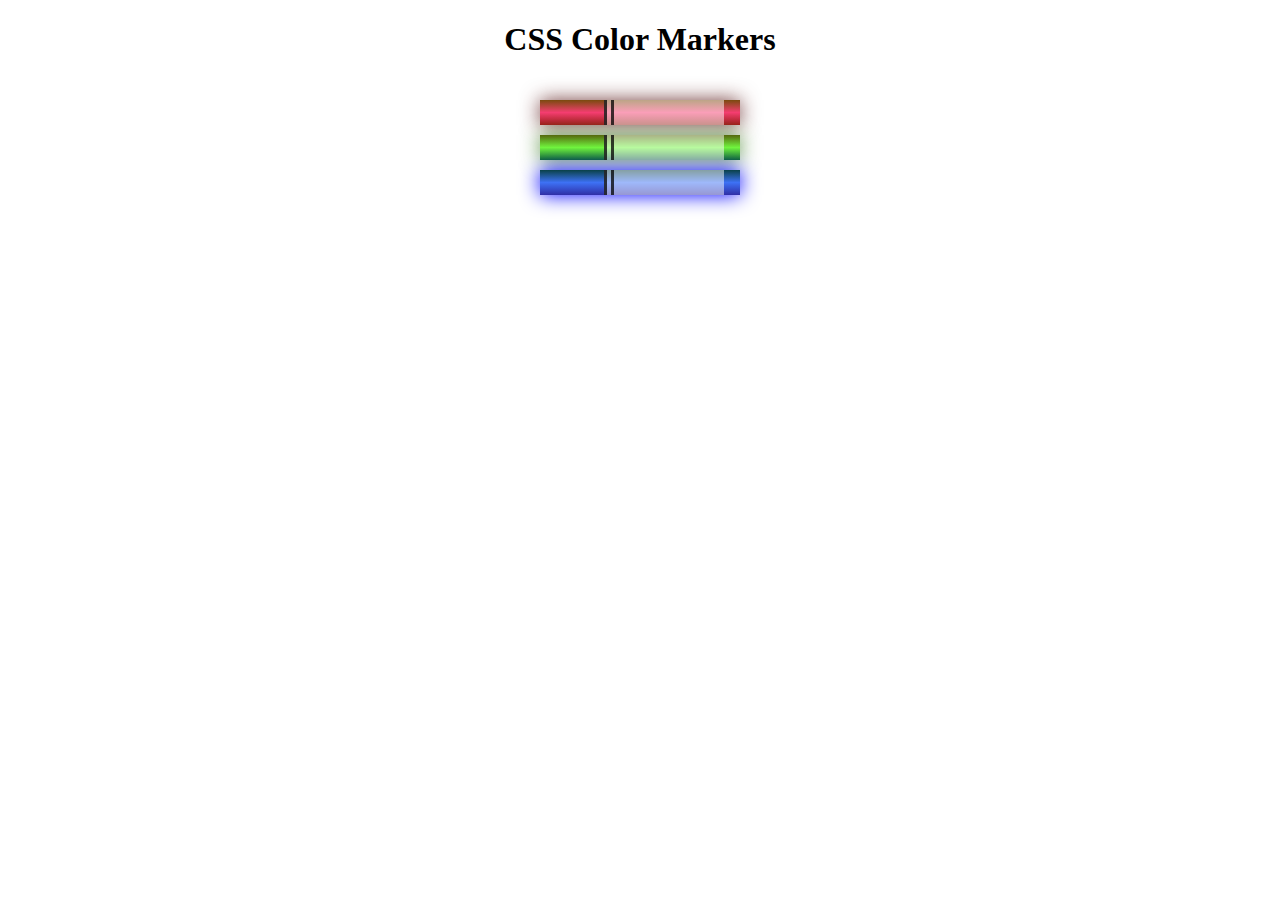
<file: Colored Markers/index.html>
<!DOCTYPE html>
<html lang="en">
    <head>
        <!--Remember that the title element gives search engines extra information about the page.
        It also displays the content of that title element in two more ways:
            In the title bar when the page is open
            In the browser tab for the page when you hover on it. Even if that tab is not active, once you hover on the tab, the title text is displayed.-->
        <title>Colored Markers</title>
        <meta charset="utf"/>
        <meta name="viewport" content="width=device-width, initial-scale=1.0">
        <link rel="stylesheet" href="styles.css">
    </head>
    <body>
        <h1>CSS Color Markers</h1>
        <div class="container">
            <div class="marker red">
                <div class="cap"></div>
                <div class="sleeve"></div>
            </div>
            <div class="marker green">
                <div class="cap"></div>
                <div class="sleeve"></div>
            </div>
            <div class="marker blue">
                <div class="cap"></div>
                <div class="sleeve"></div>
            </div>
        </div>
    </body>
    <footer>
    </footer>
</html>
</file>
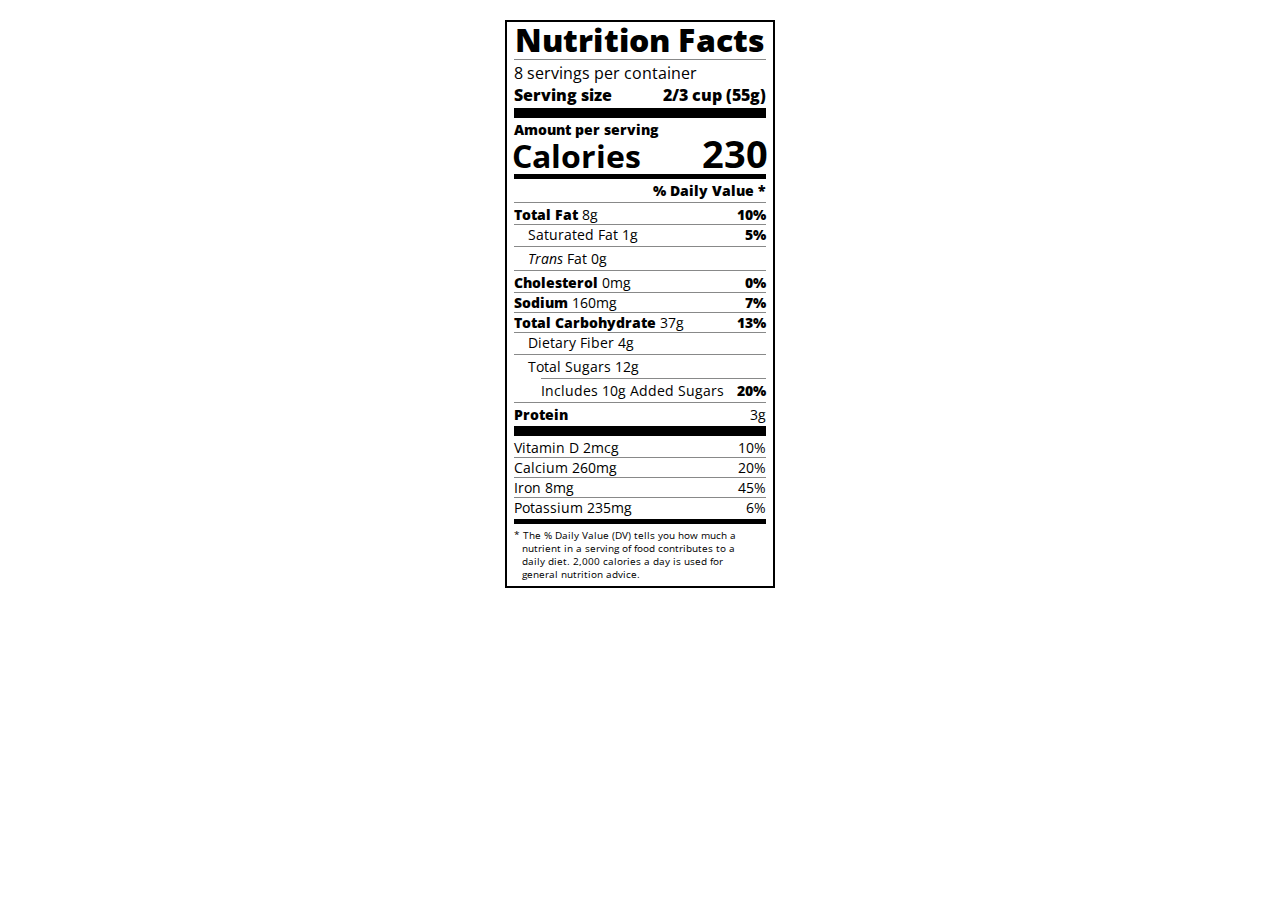
<file: Nutrition Label/index.html>
<!DOCTYPE html>
<html lang="en">

<head>
  <meta charset="UTF-8">
  <title>Nutrition Label</title>
  <link href="https://fonts.googleapis.com/css?family=Open+Sans:400,700,800" rel="stylesheet">
  <link href="./styles.css" rel="stylesheet">
</head>

<body>
  <div class="label">
    <header>
      <h1 class="bold">Nutrition Facts</h1>
      <div class="divider"></div>
      <p>8 servings per container</p>
      <p class="bold">Serving size <span>2/3 cup (55g)</span></p>
    </header>
    <div class="divider large"></div>
    <div class="calories-info">
      <div class="left-container">
        <h2 class="bold small-text">Amount per serving</h2>
        <p>Calories</p>
      </div>
      <span>230</span>
    </div>
    <div class="divider medium"></div>
    <div class="daily-value small-text">
      <p class="bold right no-divider">% Daily Value *</p>
      <div class="divider"></div>
      <p><span><span class="bold">Total Fat</span> 8g</span> <span class="bold">10%</span></p>
      <p class="indent no-divider">Saturated Fat 1g <span class="bold">5%</span></p>
      <div class="divider"></div>
      <p class="indent no-divider"><span><i>Trans</i> Fat 0g</span></p>
      <div class="divider"></div>
      <p><span><span class="bold">Cholesterol</span> 0mg</span> <span class="bold">0%</span></p>
      <p><span><span class="bold">Sodium</span> 160mg</span> <span class="bold">7%</span></p>
      <p><span><span class="bold">Total Carbohydrate</span> 37g</span> <span class="bold">13%</span></p>
      <p class="indent no-divider">Dietary Fiber 4g</p>
      <div class="divider"></div>
      <p class="indent no-divider">Total Sugars 12g</p>
      <div class="divider double-indent"></div>
      <p class="double-indent no-divider">Includes 10g Added Sugars <span class="bold">20%</span>
      <div class="divider"></div>
      <p class="no-divider"><span class="bold">Protein</span> 3g</p>
      <div class="divider large"></div>
      <p>Vitamin D 2mcg <span>10%</span></p>
      <p>Calcium 260mg <span>20%</span></p>
      <p>Iron 8mg <span>45%</span></p>
      <p class="no-divider">Potassium 235mg <span>6%</span></p>
    </div>
    <div class="divider medium"></div>
    <p class="note">* The % Daily Value (DV) tells you how much a nutrient in a serving of food contributes to a daily
      diet. 2,000 calories a day is used for general nutrition advice.</p>
  </div>
</body>
</html>
</file>
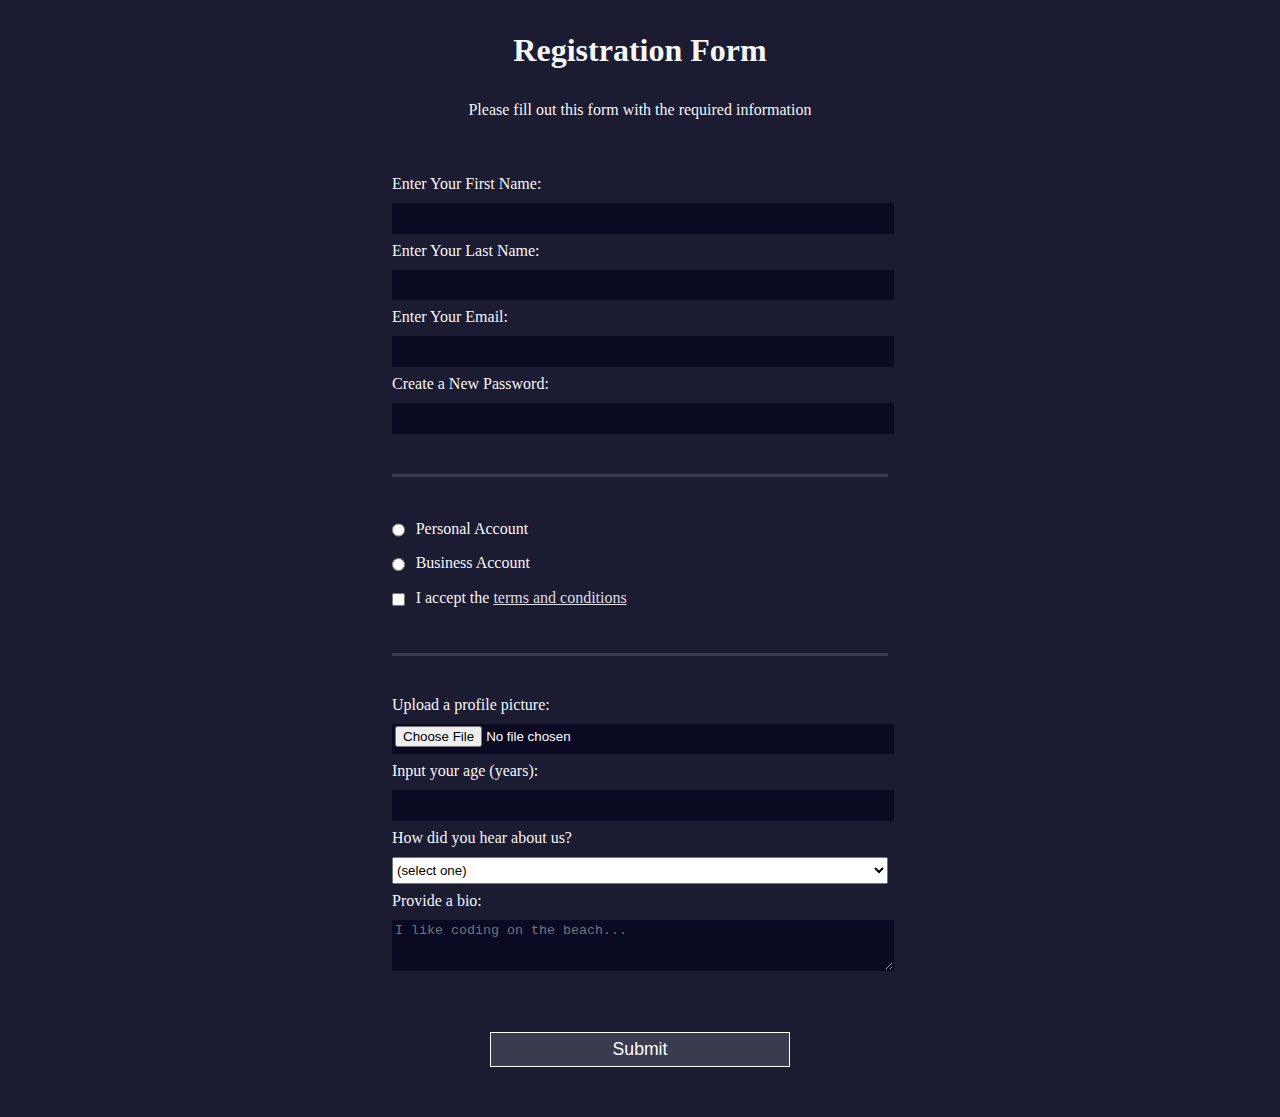
<file: Registration Form/index.html>
<!DOCTYPE html>
<html lang="en">
  <head>
    <meta charset="UTF-8">
    <title>Registration Form</title>
    <link rel="stylesheet" href="styles.css" />
  </head>
  <body>
    <h1>Registration Form</h1>
    <p>Please fill out this form with the required information</p>
    <form method="post" action='https://register-demo.freecodecamp.org'>
      <fieldset>
        <label for="first-name">Enter Your First Name: <input id="first-name" name="first-name" type="text" required /></label>
        <label for="last-name">Enter Your Last Name: <input id="last-name" name="last-name" type="text" required /></label>
        <label for="email">Enter Your Email: <input id="email" name="email" type="email" required /></label>
        <label for="new-password">Create a New Password: <input id="new-password" name="new-password" type="password" pattern="[a-z0-5]{8,}" required /></label>
      </fieldset>
      <fieldset>
        <label for="personal-account"><input id="personal-account" type="radio" name="account-type" class="inline" /> Personal Account</label>
        <label for="business-account"><input id="business-account" type="radio" name="account-type" class="inline" /> Business Account</label>
        <label for="terms-and-conditions">
          <input id="terms-and-conditions" type="checkbox" required name="terms-and-conditions" class="inline" /> I accept the <a href="https://www.freecodecamp.org/news/terms-of-service/">terms and conditions</a>
        </label>
      </fieldset>
      <fieldset>
        <label for="profile-picture">Upload a profile picture: <input id="profile-picture" type="file" name="file" /></label>
        <label for="age">Input your age (years): <input id="age" type="number" name="age" min="13" max="120" /></label>
        <label for="referrer">How did you hear about us?
          <select id="referrer" name="referrer">
            <option value="">(select one)</option>
            <option value="1">freeCodeCamp News</option>
            <option value="2">freeCodeCamp YouTube Channel</option>
            <option value="3">freeCodeCamp Forum</option>
            <option value="4">Other</option>
          </select>
        </label>
        <label for="bio">Provide a bio:
          <textarea id="bio" name="bio" rows="3" cols="30" placeholder="I like coding on the beach..."></textarea>
        </label>
      </fieldset>
      <input type="submit" value="Submit" />
    </form>
  </body>
</html>
</file>
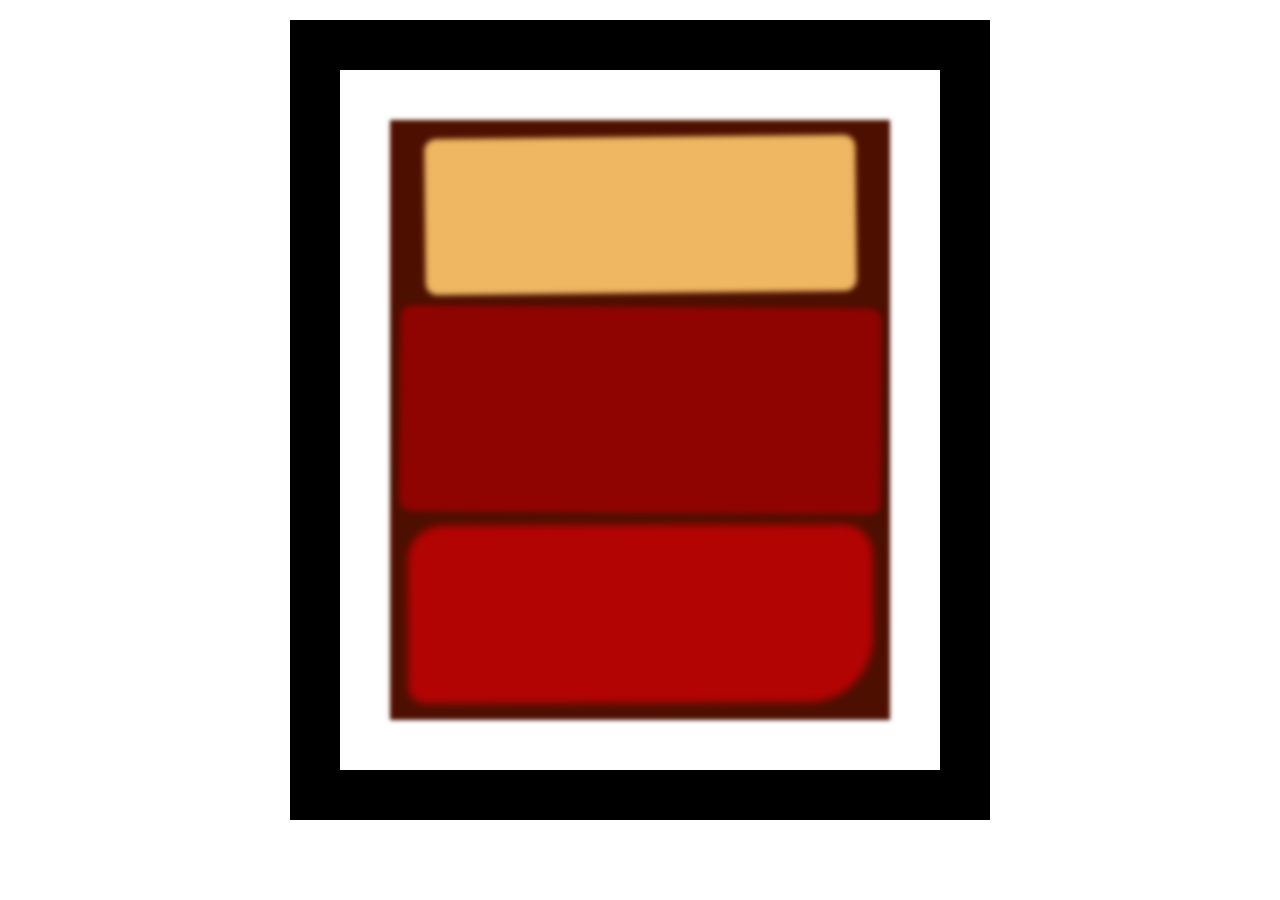
<file: Rothko Painting/index.html>
<!DOCTYPE html>
<html lang="en">
  <head>
    <meta charset="UTF-8">
    <title>Rothko Painting</title>
    <link href="./styles.css" rel="stylesheet">
  </head>
  <body>
    <div class="frame">
      <div class="canvas">
        <div class="one"></div>
        <div class="two"></div>
        <div class="three"></div>
      </div>
    </div>
  </body>
</html>
</file>
<file: Colored Markers/styles.css>
h1 {
    text-align: center;
  }
  
.container {
background-color: rgb(255, 255, 255);

padding: 10px 0;
}

.marker {
width: 200px;
height: 25px;
/* top/bottom right/left */
margin: 10px auto;
}

.cap {
width: 60px;
height: 25px;
}
/*border-left: width style color;*/
.sleeve {
width: 110px;
height: 25px;
background-color: rgba(255, 255, 255, 0.5);
border-left: 10px double rgba(0, 0, 0, 0.75);
}

.cap, .sleeve {
display: inline-block;
}
/*linear-gradient(gradientDirection, color1, color2, ...); */
/*box-shadow: offsetX offsetY blurRadius spreadRadius color;*/
.red {
background: linear-gradient(rgb(122, 74, 14), rgb(245, 62, 113), rgb(162, 27, 27));
box-shadow: 0 0 20px 0 rgba(83, 14, 14, 0.8);
}

.green {
background: linear-gradient(#55680D, #71F53E, #116C31);
box-shadow: 0 0 20px 0 #3B7E20CC;
}
/*linear-gradient(90deg, red 90%, black);*/
.blue {
background: linear-gradient(hsl(186, 76%, 16%), hsl(223, 90%, 60%), hsl(240, 56%, 42%));
box-shadow: 0 0 20px 0 blue;
}
</file>
<file: Nutrition Label/styles.css>
* {
    box-sizing: border-box;
  }
  
  html {
    font-size: 16px;
  }
  
  body {
    font-family: 'Open Sans', sans-serif;
  }
  
  .label {
    border: 2px solid black;
    width: 270px;
    margin: 20px auto;
    padding: 0 7px;
  }
  
  header h1 {
    text-align: center;
    margin: -4px 0;
    letter-spacing: 0.15px
  }
  
  p {
    margin: 0;
    display: flex;
    justify-content: space-between;
  }
  
  .divider {
    border-bottom: 1px solid #888989;
    margin: 2px 0;
  }
  
  .bold {
    font-weight: 800;
  }
  
  .large {
    height: 10px;
  }
  
  .large, .medium {
    background-color: black;
    border: 0;
  }
  
  .medium {
    height: 5px;
  }
  
  .small-text {
    font-size: 0.85rem;
  }
  
  
  .calories-info {
    display: flex;
    justify-content: space-between;
    align-items: flex-end;
  }
  
  .calories-info h2 {
    margin: 0;
  }
  
  .left-container p {
    margin: -5px -2px;
    font-size: 2em;
    font-weight: 700;
  }
  
  .calories-info span {
    margin: -7px -2px;
    font-size: 2.4em;
    font-weight: 700;
  }
  
  .right {
    justify-content: flex-end;
  }
  
  .indent {
    margin-left: 1em;
  }
  
  .double-indent {
    margin-left: 2em;
  }
  
  .daily-value p:not(.no-divider) {
    border-bottom: 1px solid #888989;
  }
  
  .note {
    font-size: 0.6rem;
    margin: 5px 0;
    padding: 0 8px;
    text-indent:-8px;
  }
</file>
<file: Registration Form/styles.css>
body {
    width: 100%;
    height: 100vh;
    margin: 0;
    background-color: #1b1b32;
    color: #f5f6f7;
    font-family: Tahoma;
    font-size: 16px;
  }
  
h1, p {
margin: 1em auto;
text-align: center;
}

form {
width: 60vw;
max-width: 500px;
min-width: 300px;
margin: 0 auto;
padding-bottom: 2em;
}

fieldset {
border: none;
padding: 2rem 0;
border-bottom: 3px solid #3b3b4f;
}

fieldset:last-of-type {
border-bottom: none;
}

label {
display: block;
margin: 0.5rem 0;
}

input,
textarea,
select {
margin: 10px 0 0 0;
width: 100%;
min-height: 2em;
}

input, textarea {
background-color: #0a0a23;
border: 1px solid #0a0a23;
color: #ffffff;
}

.inline {
width: unset;
margin: 0 0.5em 0 0;
vertical-align: middle;
}

input[type="submit"] {
display: block;
width: 60%;
margin: 1em auto;
height: 2em;
font-size: 1.1rem;
background-color: #3b3b4f;
border-color: white;
min-width: 300px;
}

input[type="file"] {
padding: 1px 2px;
}
a {
    color: #dfdfe2;
  }
</file>
<file: Rothko Painting/styles.css>
.canvas {
    width: 500px;
    height: 600px;
    background-color: #4d0f00;
    overflow: hidden;
    filter: blur(2px);
  }
  
  .frame {
    border: 50px solid black;
    width: 500px;
    padding: 50px;
    margin: 20px auto;
  }
  
  .one {
    width: 425px;
    height: 150px;
    background-color: #efb762;
    margin: 20px auto;
    box-shadow: 0 0 3px 3px #efb762;
    border-radius: 9px;
    transform: rotate(-0.6deg);
  }
  
  .two {
    width: 475px;
    height: 200px;
    background-color: #8f0401;
    margin: 0 auto 20px;
    box-shadow: 0 0 3px 3px #8f0401;
    border-radius: 8px 10px;
    transform: rotate(0.4deg);
  }
  
  .one, .two {
    filter: blur(1px);
  }
  
  .three {
    width: 91%;
    height: 28%;
    background-color: #b20403;
    margin: auto;
    filter: blur(2px);
    box-shadow: 0 0 5px 5px #b20403;
    border-radius: 30px 25px 60px 12px;
    transform: rotate(-0.2deg);
  }
</file>
